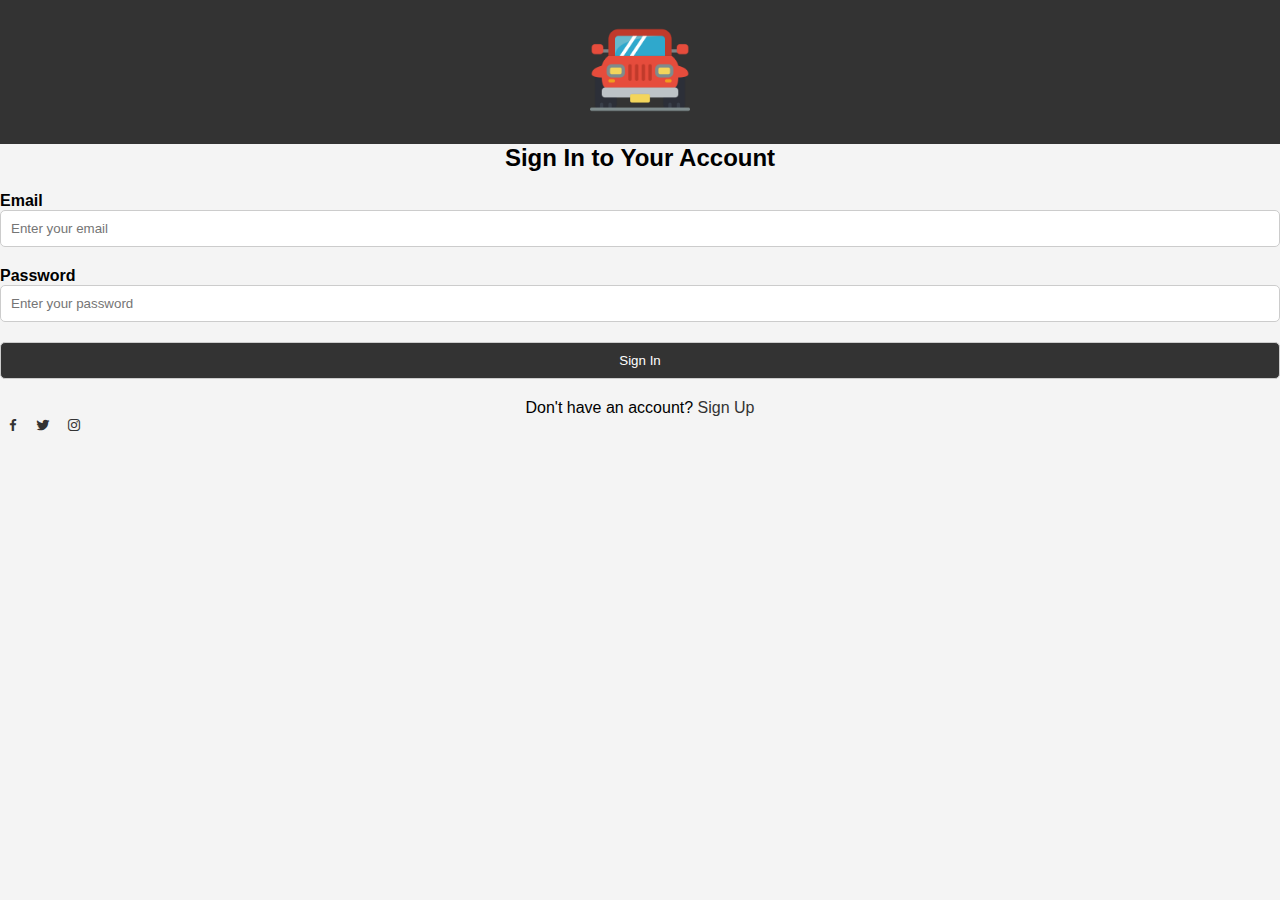
<file: signin.html>
<!DOCTYPE html>
<html lang="en">
  <head>
    <meta charset="UTF-8" />
    <meta http-equiv="X-UA-Compatible" content="IE=edge" />
    <meta name="viewport" content="width=device-width, initial-scale=1.0" />
    <title>Sign In - Car Rental Website</title>
    <link rel="stylesheet" href="signup.css" />
    <!-- Link To CSS -->
    <!-- Box Icons -->
    <link
      rel="stylesheet"
      href="https://cdn.jsdelivr.net/npm/boxicons@latest/css/boxicons.min.css"
    />
  </head>
  <body>
    <!-- Header -->
    <header>
      <a href="#" class="logo"><img src="img/jeep.png" alt="" /></a>
    </header>
    <!-- Sign In Form -->
    <section class="signin">
      <div class="heading">
        <h1>Sign In to Your Account</h1>
      </div>
      <div class="signin-form">
        <form action="">
          <div class="input-box">
            <label for="email">Email</label>
            <input
              type="email"
              id="email"
              name="email"
              placeholder="Enter your email"
              required
            />
          </div>
          <div class="input-box">
            <label for="password">Password</label>
            <input
              type="password"
              id="password"
              name="password"
              placeholder="Enter your password"
              required
            />
          </div>
          <div class="input-box">
            <input type="submit" class="btn" value="Sign In" />
          </div>
        </form>
        <p>Don't have an account? <a href="signup.html">Sign Up</a></p>
      </div>
    </section>
    <div class="copyright">
      <div class="social">
        <a href="#"><i class="bx bxl-facebook"></i></a>
        <a href="#"><i class="bx bxl-twitter"></i></a>
        <a href="#"><i class="bx bxl-instagram"></i></a>
      </div>
    </div>
  </body>
</html>
</file>
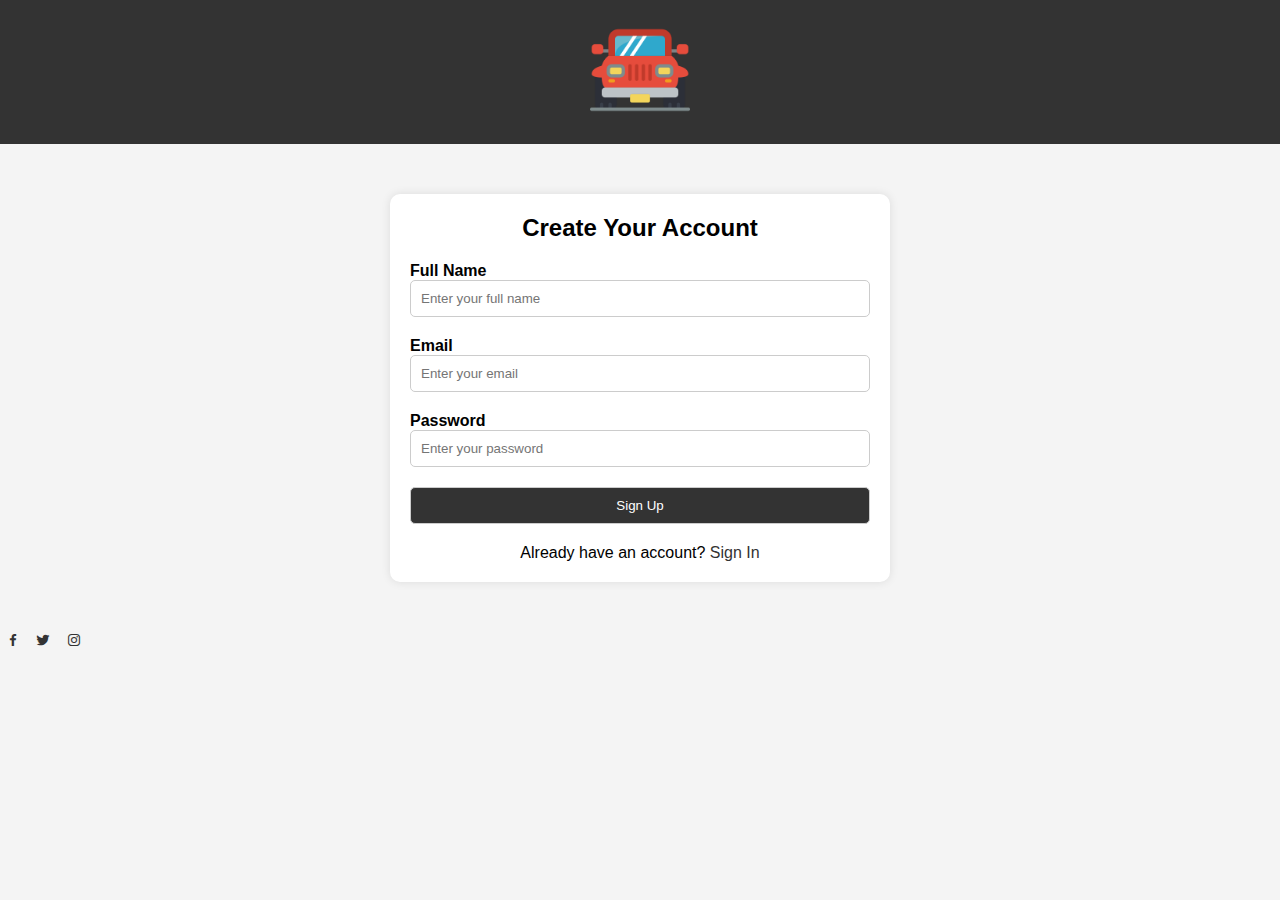
<file: signup.html>
<!DOCTYPE html>
<html lang="en">
  <head>
    <meta charset="UTF-8" />
    <meta http-equiv="X-UA-Compatible" content="IE=edge" />
    <meta name="viewport" content="width=device-width, initial-scale=1.0" />
    <title>Sign Up - Car Rental Website</title>
    <!-- Link To CSS -->
    <a href="signup.css"></a>
    <link rel="stylesheet" href="signup.css" />
    <!-- Box Icons -->
    <link
      rel="stylesheet"
      href="https://cdn.jsdelivr.net/npm/boxicons@latest/css/boxicons.min.css"
    />
  </head>
  <body>
    <!-- Header -->
    <header>
      <a href="#" class="logo"><img src="img/jeep.png" alt="" /></a>
    </header>
    <!-- Sign Up Form -->
    <section class="signup">
      <div class="heading">
        <h1>Create Your Account</h1>
      </div>
      <div class="signup-form">
        <form action="">
          <div class="input-box">
            <label for="fullname">Full Name</label>
            <input
              type="text"
              id="fullname"
              name="fullname"
              placeholder="Enter your full name"
              required
            />
          </div>
          <div class="input-box">
            <label for="email">Email</label>
            <input
              type="email"
              id="email"
              name="email"
              placeholder="Enter your email"
              required
            />
          </div>
          <div class="input-box">
            <label for="password">Password</label>
            <input
              type="password"
              id="password"
              name="password"
              placeholder="Enter your password"
              required
            />
          </div>
          <div class="input-box">
            <input type="submit" class="btn" value="Sign Up" />
          </div>
        </form>
        <p>Already have an account? <a href="signin.html">Sign In</a></p>
      </div>
    </section>
    <div class="copyright">
      <div class="social">
        <a href="#"><i class="bx bxl-facebook"></i></a>
        <a href="#"><i class="bx bxl-twitter"></i></a>
        <a href="#"><i class="bx bxl-instagram"></i></a>
      </div>
    </div>
  </body>
</html>
</file>
<file: signup.css>
/* Reset CSS */
* {
    margin: 0;
    padding: 0;
    box-sizing: border-box;
  }
  
  /* Body Styles */
  body {
    font-family: Arial, sans-serif;
    background-color: #f4f4f4;
  }
  
  /* Header Styles */
  header {
    background-color: #333;
    color: #fff;
    padding: 20px;
    text-align: center;
  }
  
  .logo img {
    width: 100px;
  }
  
  /* Section Styles */
  .signup {
    margin: 50px auto;
    max-width: 500px;
    background-color: #fff;
    padding: 20px;
    border-radius: 10px;
    box-shadow: 0 0 10px rgba(0, 0, 0, 0.1);
  }
  
  .heading h1 {
    font-size: 24px;
    margin-bottom: 20px;
    text-align: center;
  }
  
  .signup-form form {
    display: flex;
    flex-direction: column;
  }
  
  .input-box {
    margin-bottom: 20px;
  }
  
  .input-box label {
    font-weight: bold;
  }
  
  .input-box input {
    width: 100%;
    padding: 10px;
    border: 1px solid #ccc;
    border-radius: 5px;
  }
  
  .input-box input:focus {
    outline: none;
    border-color: #333;
  }
  
  .btn {
    width: 100%;
    padding: 10px;
    background-color: #333;
    color: #fff;
    border: none;
    border-radius: 5px;
    cursor: pointer;
  }
  
  .btn:hover {
    background-color: #555;
  }
  
  p {
    text-align: center;
  }
  
  p a {
    color: #333;
    text-decoration: none;
  }
  
  p a:hover {
    text-decoration: underline;
  }
  
  /* Footer Styles */
  .footer {
    text-align: center;
    margin-top: 50px;
  }
  
  .footer p {
    color: #666;
  }
  
  .social a {
    color: #333;
    margin: 0 5px;
  }
  
  .social a:hover {
    color: #555;
  }
</file>
